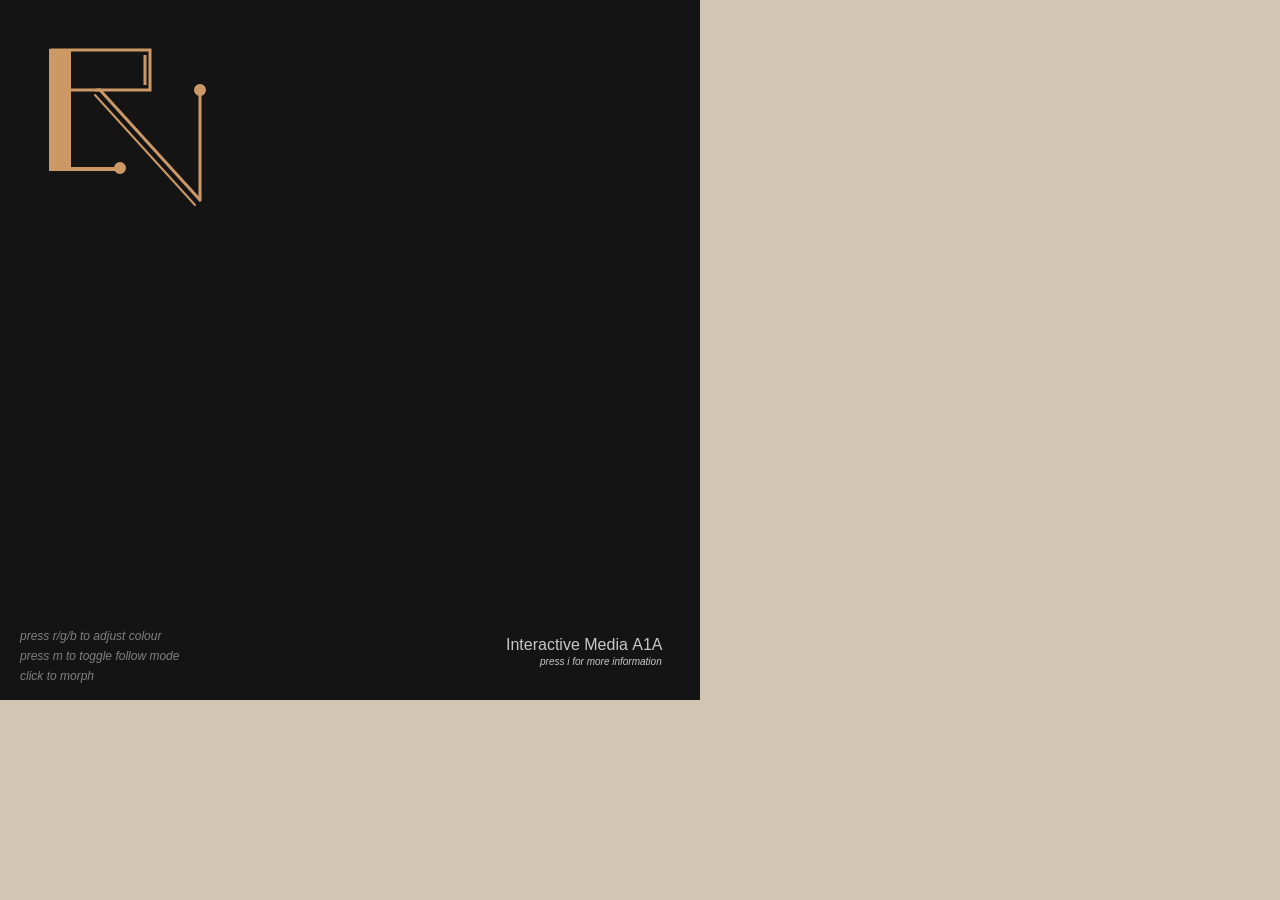
<file: projects/initials-monogram/index.html>
<!DOCTYPE html>
<html lang="en">
  <head>
    <script src="../../p5/p5.js"></script>
    <script src="../../p5/p5.sound.min.js"></script>
    
    
    
    <link rel="stylesheet" type="text/css" href="../../style.css">
    <meta charset="utf-8" />

  </head>
  <body>
    <main>
    </main>
    <script src="sketch.js"></script>
  </body>
</html>
</file>
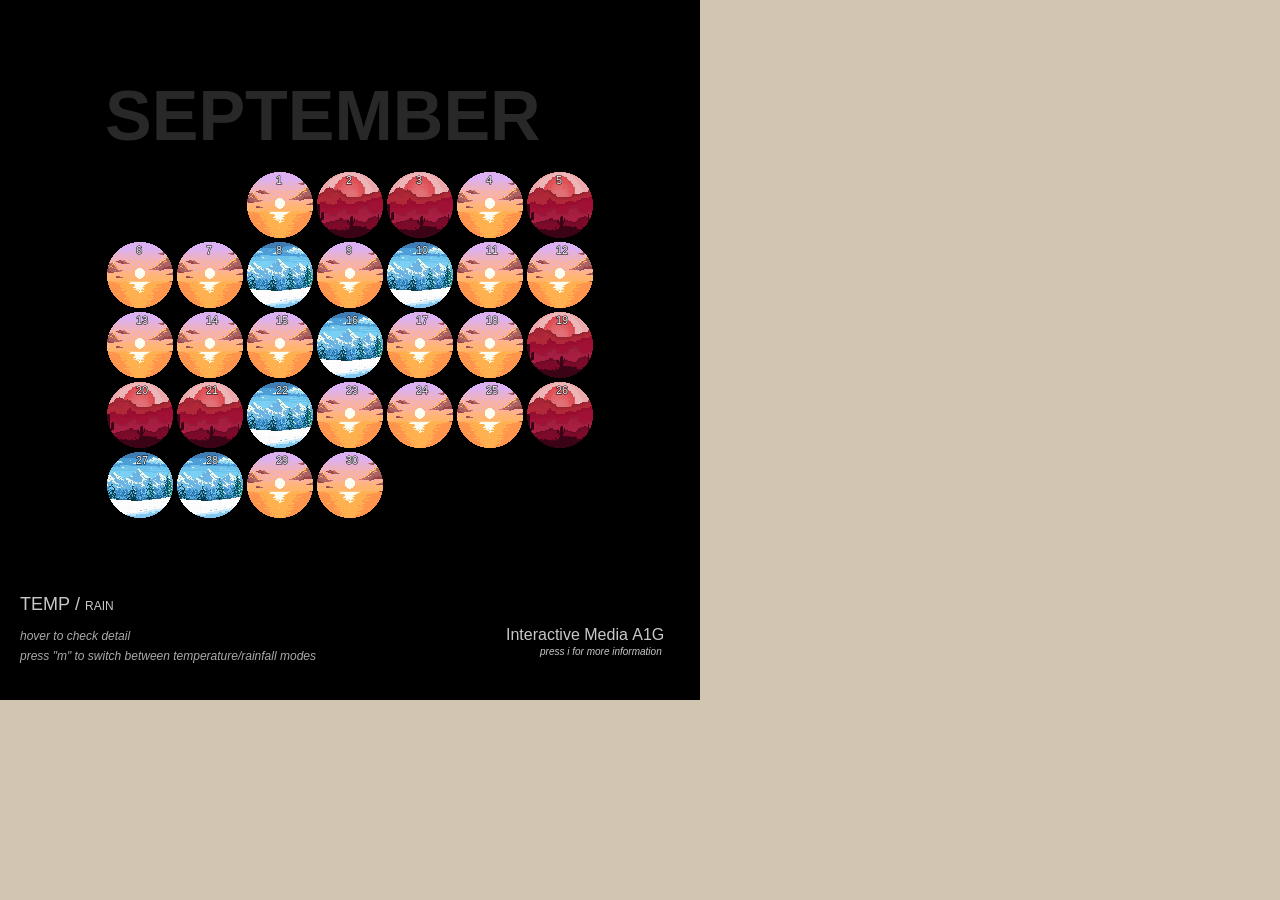
<file: projects/weather-calendar/index.html>
<!DOCTYPE html>
<html lang="en">
  <head>
    <script src="../../p5/p5.js"></script>
    <script src="../../p5/p5.sound.min.js"></script>
    <link rel="stylesheet" type="text/css" href="../../style.css">
    <meta charset="utf-8" />
  </head>
  <body>
    <main>
    </main>
    <script src="tile.js"></script>
    <script src="sketch.js"></script>
  </body>
</html>
</file>
<file: style.css>
html, body {
  margin: 0;
  padding: 0;
  height: 100%;
  background: #d2c6b3;
  overflow: hidden;
  font-family: 'Helvetica Neue', Helvetica, Arial, sans-serif;
  color: #2b2420;
}
canvas {
  display: block;
  touch-action: none;
  cursor: grab;
}

canvas:active {
  cursor: grabbing;
}

#label { position: fixed; left: 50%; top: 22px; transform: translateX(-50%); width: min(520px, 88vw);
  text-align: center; pointer-events: none; opacity: 0; transition: opacity .3s; text-shadow: 0 1px 12px rgba(255,255,255,.7); }
#label.on { opacity: 1; }
#label h2 { margin: 0 0 6px; font-weight: 600; font-size: 26px; letter-spacing: -0.01em; }
#label p { margin: 0; font-size: 15px; line-height: 1.55; }
#label small { display: block; margin-top: 8px; font-size: 13px; color: #a64a2f; }
#hint { position: fixed; left: 0; right: 0; bottom: 16px; text-align: center; font-size: 13px;
  opacity: .75; pointer-events: none; padding: 0 12px; text-shadow: 0 1px 8px rgba(255,255,255,.6); }

@media (hover: none) {
  #btns { display: flex; }
  #hint { display: none; }
}
</file>
